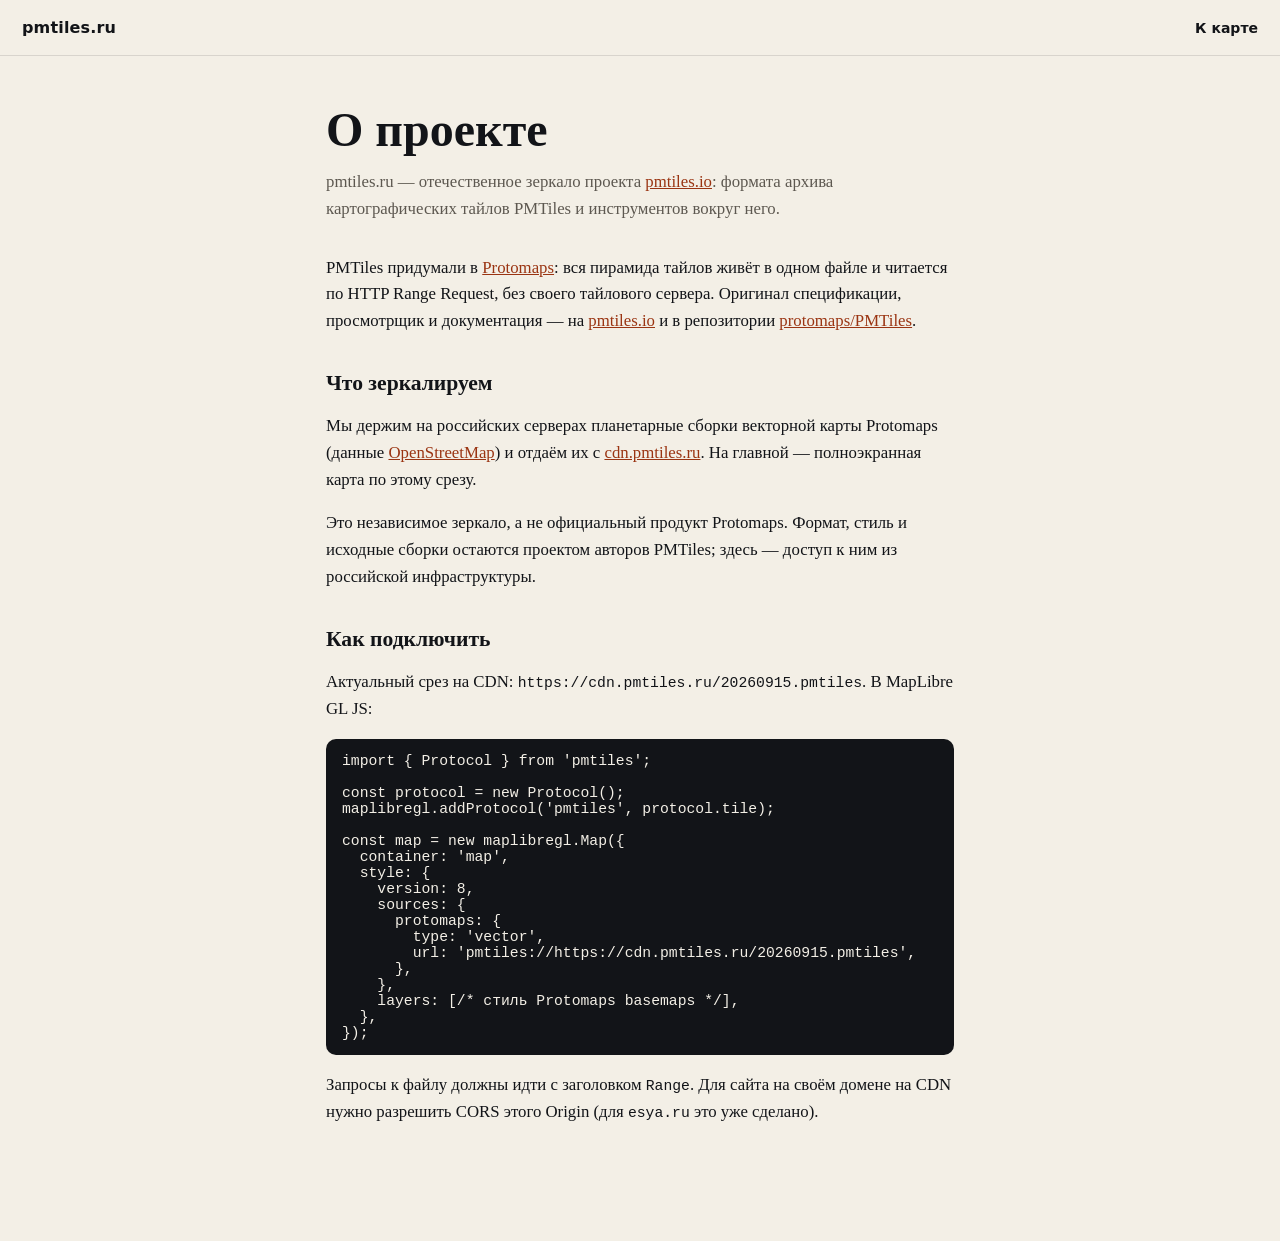
<file: about/index.html>
<!DOCTYPE html>
<html lang="ru">
<head>
    <meta charset="utf-8">
    <meta name="viewport" content="width=device-width, initial-scale=1">
    <title>О проекте — pmtiles.ru</title>
    <meta name="description" content="pmtiles.ru — отечественное зеркало проекта pmtiles.io: формат PMTiles и планетарные тайлы Protomaps на российских серверах.">
    <link rel="icon" href="../favicon.svg" type="image/svg+xml">
    <link rel="stylesheet" href="../css/app.css">
</head>
<body>
    <header class="site-header">
        <a class="site-header__brand" href="../">pmtiles.ru</a>
        <a class="site-header__back" href="../">К карте</a>
    </header>
    <main class="article">
        <h1>О проекте</h1>
        <p class="lead">
            pmtiles.ru — отечественное зеркало проекта
            <a href="https://pmtiles.io" rel="noreferrer">pmtiles.io</a>:
            формата архива картографических тайлов PMTiles и инструментов вокруг него.
        </p>

        <p>
            PMTiles придумали в <a href="https://protomaps.com" rel="noreferrer">Protomaps</a>:
            вся пирамида тайлов живёт в одном файле и читается по HTTP Range Request,
            без своего тайлового сервера. Оригинал спецификации, просмотрщик и документация —
            на <a href="https://pmtiles.io" rel="noreferrer">pmtiles.io</a>
            и в репозитории
            <a href="https://github.com/protomaps/PMTiles" rel="noreferrer">protomaps/PMTiles</a>.
        </p>

        <h2>Что зеркалируем</h2>
        <p>
            Мы держим на российских серверах планетарные сборки векторной карты Protomaps
            (данные <a href="https://www.openstreetmap.org/copyright" rel="noreferrer">OpenStreetMap</a>)
            и отдаём их с <a href="https://cdn.pmtiles.ru/">cdn.pmtiles.ru</a>.
            На главной — полноэкранная карта по этому срезу.
        </p>
        <p>
            Это независимое зеркало, а не официальный продукт Protomaps.
            Формат, стиль и исходные сборки остаются проектом авторов PMTiles;
            здесь — доступ к ним из российской инфраструктуры.
        </p>

        <h2>Как подключить</h2>
        <p>
            Актуальный срез на CDN: <code>https://cdn.pmtiles.ru/20260915.pmtiles</code>.
            В MapLibre GL JS:
        </p>
        <pre><code>import { Protocol } from 'pmtiles';

const protocol = new Protocol();
maplibregl.addProtocol('pmtiles', protocol.tile);

const map = new maplibregl.Map({
  container: 'map',
  style: {
    version: 8,
    sources: {
      protomaps: {
        type: 'vector',
        url: 'pmtiles://https://cdn.pmtiles.ru/20260915.pmtiles',
      },
    },
    layers: [/* стиль Protomaps basemaps */],
  },
});</code></pre>
        <p>
            Запросы к файлу должны идти с заголовком <code>Range</code>.
            Для сайта на своём домене на CDN нужно разрешить CORS этого Origin
            (для <code>esya.ru</code> это уже сделано).
        </p>
    </main>
</body>
</html>
</file>
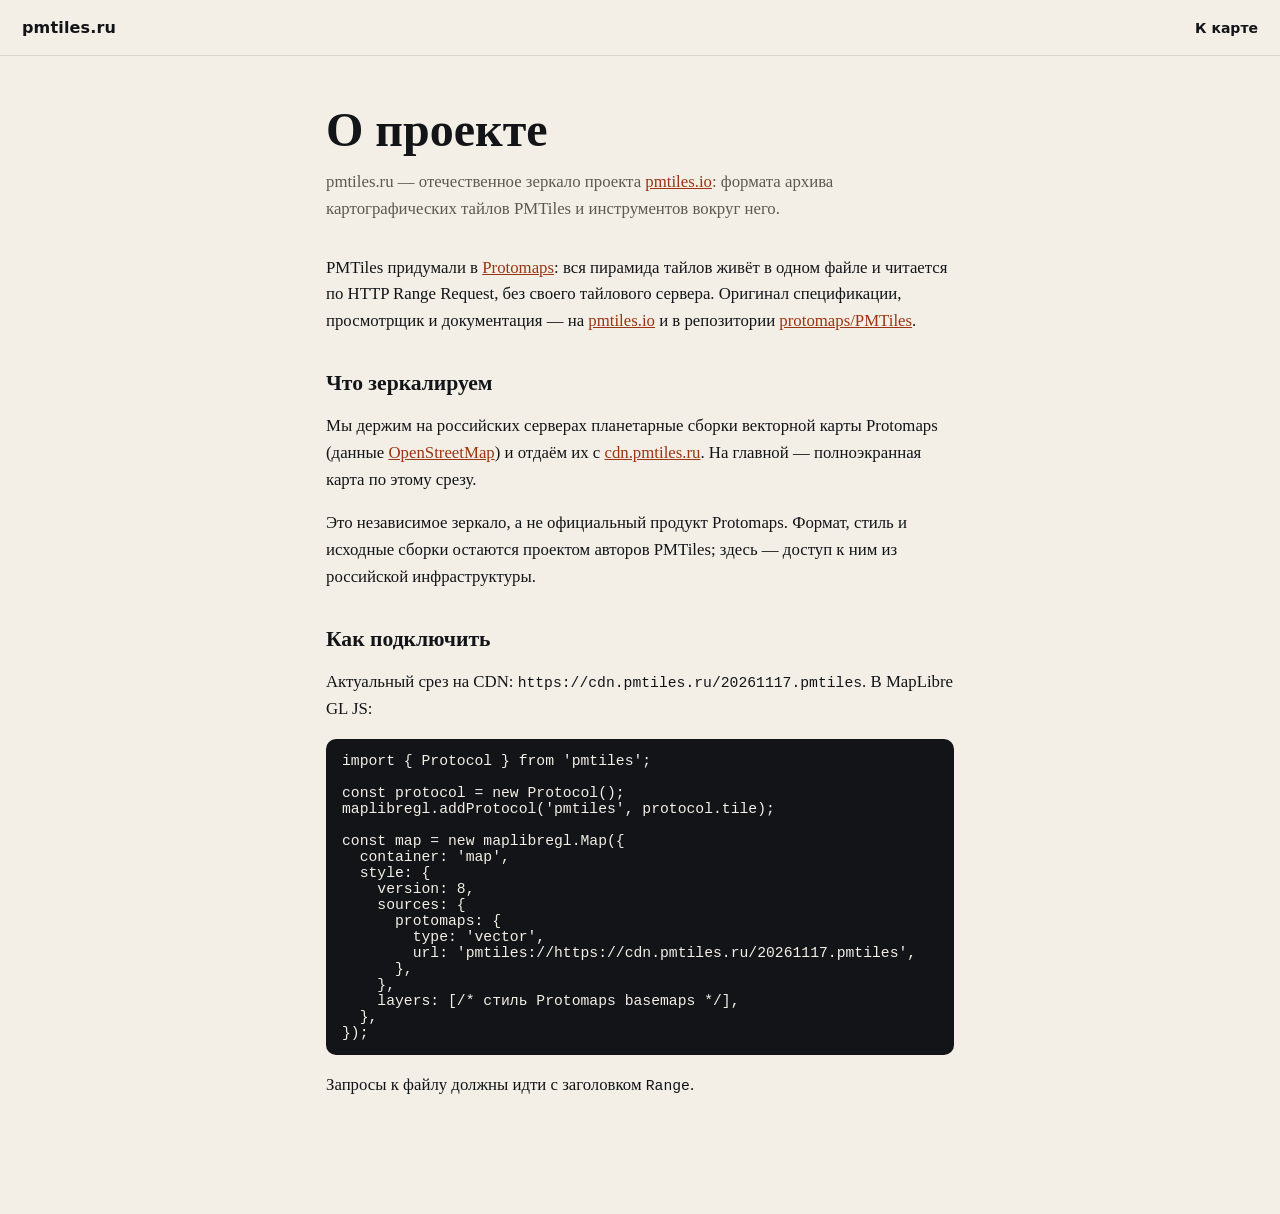
<file: public/about/index.html>
<!DOCTYPE html>
<html lang="ru">
<head>
    <meta charset="utf-8">
    <meta name="viewport" content="width=device-width, initial-scale=1">
    <title>О проекте — pmtiles.ru</title>
    <meta name="description" content="pmtiles.ru — отечественное зеркало проекта pmtiles.io: формат PMTiles и планетарные тайлы Protomaps на российских серверах.">
    <link rel="icon" href="../favicon.svg" type="image/svg+xml">
    <link rel="stylesheet" href="../css/app.css">
</head>
<body>
    <header class="site-header">
        <a class="site-header__brand" href="../">pmtiles.ru</a>
        <a class="site-header__back" href="../">К карте</a>
    </header>
    <main class="article">
        <h1>О проекте</h1>
        <p class="lead">
            pmtiles.ru — отечественное зеркало проекта
            <a href="https://pmtiles.io" rel="noreferrer">pmtiles.io</a>:
            формата архива картографических тайлов PMTiles и инструментов вокруг него.
        </p>

        <p>
            PMTiles придумали в <a href="https://protomaps.com" rel="noreferrer">Protomaps</a>:
            вся пирамида тайлов живёт в одном файле и читается по HTTP Range Request,
            без своего тайлового сервера. Оригинал спецификации, просмотрщик и документация —
            на <a href="https://pmtiles.io" rel="noreferrer">pmtiles.io</a>
            и в репозитории
            <a href="https://github.com/protomaps/PMTiles" rel="noreferrer">protomaps/PMTiles</a>.
        </p>

        <h2>Что зеркалируем</h2>
        <p>
            Мы держим на российских серверах планетарные сборки векторной карты Protomaps
            (данные <a href="https://www.openstreetmap.org/copyright" rel="noreferrer">OpenStreetMap</a>)
            и отдаём их с <a href="https://cdn.pmtiles.ru/">cdn.pmtiles.ru</a>.
            На главной — полноэкранная карта по этому срезу.
        </p>
        <p>
            Это независимое зеркало, а не официальный продукт Protomaps.
            Формат, стиль и исходные сборки остаются проектом авторов PMTiles;
            здесь — доступ к ним из российской инфраструктуры.
        </p>

        <h2>Как подключить</h2>
        <p>
            Актуальный срез на CDN: <code>https://cdn.pmtiles.ru/20261117.pmtiles</code>.
            В MapLibre GL JS:
        </p>
        <pre><code>import { Protocol } from 'pmtiles';

const protocol = new Protocol();
maplibregl.addProtocol('pmtiles', protocol.tile);

const map = new maplibregl.Map({
  container: 'map',
  style: {
    version: 8,
    sources: {
      protomaps: {
        type: 'vector',
        url: 'pmtiles://https://cdn.pmtiles.ru/20261117.pmtiles',
      },
    },
    layers: [/* стиль Protomaps basemaps */],
  },
});</code></pre>
        <p>
            Запросы к файлу должны идти с заголовком <code>Range</code>.
        </p>
    </main>
</body>
</html>
</file>
<file: css/app.css>
:root {
    --ink: #121418;
    --paper: #f3efe6;
    --muted: #5d5850;
    --line: rgba(18, 20, 24, 0.12);
    --accent: #9a3412;
}

* {
    box-sizing: border-box;
}

html,
body {
    margin: 0;
    min-height: 100%;
}

body {
    font-family: "Iowan Old Style", "Palatino Linotype", Palatino, "Times New Roman", serif;
    color: var(--ink);
    background: var(--paper);
}

body.map-page {
    overflow: hidden;
    height: 100%;
}

#map {
    position: absolute;
    inset: 0;
    background: #d7d2c8;
}

.hud {
    position: absolute;
    z-index: 10;
    top: 12px;
    left: 12px;
    display: flex;
    align-items: center;
    gap: 10px;
    padding: 4px 4px 4px 14px;
    border-radius: 999px;
    background: rgba(18, 20, 24, 0.86);
    color: var(--paper);
    box-shadow: 0 10px 30px rgba(0, 0, 0, 0.28);
    backdrop-filter: blur(12px);
    font-family: system-ui, -apple-system, "Segoe UI", sans-serif;
}

.hud__brand {
    color: inherit;
    text-decoration: none;
    font-size: 14px;
    font-weight: 650;
    letter-spacing: 0.01em;
}

.hud__about {
    display: inline-flex;
    align-items: center;
    padding: 8px 14px;
    border-radius: 999px;
    background: var(--paper);
    color: var(--ink);
    text-decoration: none;
    font-size: 13px;
    font-weight: 650;
}

.hud__about:hover,
.hud__about:focus-visible {
    background: #fff;
}

.site-header {
    display: flex;
    align-items: center;
    justify-content: space-between;
    gap: 16px;
    padding: 18px 22px;
    border-bottom: 1px solid var(--line);
    font-family: system-ui, -apple-system, "Segoe UI", sans-serif;
}

.site-header a {
    color: inherit;
    text-decoration: none;
}

.site-header__brand {
    font-weight: 700;
    letter-spacing: 0.01em;
}

.site-header__back {
    font-size: 14px;
    font-weight: 650;
    color: var(--accent);
}

.site-header__back:hover,
.site-header__back:focus-visible {
    text-decoration: underline;
}

.article {
    max-width: 42rem;
    margin: 0 auto;
    padding: 48px 22px 80px;
}

.article h1 {
    margin: 0 0 12px;
    font-size: clamp(2rem, 5vw, 3rem);
    line-height: 1.1;
    font-weight: 600;
}

.lead {
    margin: 0 0 32px;
    font-size: 1.2rem;
    line-height: 1.45;
    color: var(--muted);
}

.article h2 {
    margin: 36px 0 10px;
    font-size: 1.35rem;
    font-weight: 600;
}

.article p,
.article li {
    font-size: 1.05rem;
    line-height: 1.6;
}

.article a {
    color: var(--accent);
}

.article code,
.article pre {
    font-family: ui-monospace, "SF Mono", Menlo, Consolas, monospace;
    font-size: 0.92rem;
}

.article pre {
    overflow: auto;
    padding: 14px 16px;
    border-radius: 10px;
    background: var(--ink);
    color: var(--paper);
}

.maplibregl-ctrl-attrib {
    font-family: system-ui, sans-serif;
}

@media (max-width: 640px) {
    .hud {
        top: 8px;
        left: 8px;
        right: 8px;
        width: max-content;
        max-width: calc(100% - 16px);
    }
}
</file>
<file: public/css/app.css>
:root {
    --ink: #121418;
    --paper: #f3efe6;
    --muted: #5d5850;
    --line: rgba(18, 20, 24, 0.12);
    --accent: #9a3412;
}

* {
    box-sizing: border-box;
}

html,
body {
    margin: 0;
    min-height: 100%;
}

body {
    font-family: "Iowan Old Style", "Palatino Linotype", Palatino, "Times New Roman", serif;
    color: var(--ink);
    background: var(--paper);
}

body.map-page {
    overflow: hidden;
    height: 100%;
}

#map {
    position: absolute;
    inset: 0;
    background: #d7d2c8;
}

.hud {
    position: absolute;
    z-index: 10;
    top: 12px;
    left: 12px;
    display: flex;
    align-items: center;
    gap: 10px;
    padding: 4px 4px 4px 14px;
    border-radius: 999px;
    background: rgba(18, 20, 24, 0.86);
    color: var(--paper);
    box-shadow: 0 10px 30px rgba(0, 0, 0, 0.28);
    backdrop-filter: blur(12px);
    font-family: system-ui, -apple-system, "Segoe UI", sans-serif;
}

.hud__brand {
    color: inherit;
    text-decoration: none;
    font-size: 14px;
    font-weight: 650;
    letter-spacing: 0.01em;
}

.hud__about {
    display: inline-flex;
    align-items: center;
    padding: 8px 14px;
    border-radius: 999px;
    background: var(--paper);
    color: var(--ink);
    text-decoration: none;
    font-size: 13px;
    font-weight: 650;
}

.hud__about:hover,
.hud__about:focus-visible {
    background: #fff;
}

.visually-hidden {
    position: absolute;
    width: 1px;
    height: 1px;
    padding: 0;
    margin: -1px;
    overflow: hidden;
    clip: rect(0, 0, 0, 0);
    white-space: nowrap;
    border: 0;
}

.lang-switch {
    position: absolute;
    z-index: 10;
    top: 56px;
    left: 12px;
    border-radius: 999px;
    background: rgba(18, 20, 24, 0.86);
    color: var(--paper);
    box-shadow: 0 10px 30px rgba(0, 0, 0, 0.28);
    backdrop-filter: blur(12px);
    font-family: system-ui, -apple-system, "Segoe UI", sans-serif;
}

.lang-switch__label {
    display: block;
}

.lang-switch__label select {
    appearance: none;
    display: block;
    min-width: 9.5rem;
    padding: 8px 32px 8px 14px;
    border: 0;
    border-radius: 999px;
    background-color: transparent;
    background-image: url("data:image/svg+xml;utf8,<svg xmlns='http://www.w3.org/2000/svg' width='12' height='8' viewBox='0 0 12 8'><path fill='%23f3efe6' d='M1.1 1.2 6 6.1l4.9-4.9 1.1 1.1L6 8.3.01 2.3z'/></svg>");
    background-repeat: no-repeat;
    background-position: right 12px center;
    background-size: 10px;
    color: inherit;
    font: inherit;
    font-size: 13px;
    font-weight: 650;
    line-height: 1.2;
    cursor: pointer;
    color-scheme: dark;
}

.lang-switch__label select:focus-visible {
    outline: 2px solid var(--paper);
    outline-offset: -2px;
}

.site-header {
    display: flex;
    align-items: center;
    justify-content: space-between;
    gap: 16px;
    padding: 18px 22px;
    border-bottom: 1px solid var(--line);
    font-family: system-ui, -apple-system, "Segoe UI", sans-serif;
}

.site-header a {
    color: inherit;
    text-decoration: none;
}

.site-header__brand {
    font-weight: 700;
    letter-spacing: 0.01em;
}

.site-header__back {
    font-size: 14px;
    font-weight: 650;
    color: var(--accent);
}

.site-header__back:hover,
.site-header__back:focus-visible {
    text-decoration: underline;
}

.article {
    max-width: 42rem;
    margin: 0 auto;
    padding: 48px 22px 80px;
}

.article h1 {
    margin: 0 0 12px;
    font-size: clamp(2rem, 5vw, 3rem);
    line-height: 1.1;
    font-weight: 600;
}

.lead {
    margin: 0 0 32px;
    font-size: 1.2rem;
    line-height: 1.45;
    color: var(--muted);
}

.article h2 {
    margin: 36px 0 10px;
    font-size: 1.35rem;
    font-weight: 600;
}

.article p,
.article li {
    font-size: 1.05rem;
    line-height: 1.6;
}

.article a {
    color: var(--accent);
}

.article code,
.article pre {
    font-family: ui-monospace, "SF Mono", Menlo, Consolas, monospace;
    font-size: 0.92rem;
}

.article pre {
    overflow: auto;
    padding: 14px 16px;
    border-radius: 10px;
    background: var(--ink);
    color: var(--paper);
}

.maplibregl-ctrl-attrib {
    font-family: system-ui, sans-serif;
}

.poi-popup .maplibregl-popup-content {
    padding: 0;
    max-height: min(62vh, 440px);
    overflow: hidden;
    border-radius: 16px;
    background: rgba(18, 20, 24, 0.92);
    color: var(--paper);
    box-shadow: 0 14px 40px rgba(0, 0, 0, 0.35);
    backdrop-filter: blur(12px);
    font-family: system-ui, -apple-system, "Segoe UI", sans-serif;
}

.poi-popup .maplibregl-popup-tip {
    border-top-color: rgba(18, 20, 24, 0.92);
}

.poi-popup.maplibregl-popup-anchor-top .maplibregl-popup-tip,
.poi-popup.maplibregl-popup-anchor-top-left .maplibregl-popup-tip,
.poi-popup.maplibregl-popup-anchor-top-right .maplibregl-popup-tip {
    border-bottom-color: rgba(18, 20, 24, 0.92);
    border-top-color: transparent;
}

.poi-popup .maplibregl-popup-close-button {
    color: #fff;
    font-size: 22px;
    width: 28px;
    height: 28px;
    padding: 0;
    margin: 6px;
    line-height: 28px;
    border-radius: 999px;
    background: rgba(18, 20, 24, 0.55);
}

.poi-popup .maplibregl-popup-close-button:hover {
    background: rgba(18, 20, 24, 0.8);
    color: #fff;
}

.poi-card {
    display: flex;
    flex-direction: column;
    min-width: 240px;
    max-width: 360px;
    max-height: min(62vh, 440px);
    overflow: auto;
    padding: 0 0 14px;
}

.poi-card__photo {
    display: block;
    width: 100%;
    height: 120px;
    object-fit: cover;
    border-radius: 16px 16px 0 0;
}

.poi-card__body {
    padding: 12px 36px 2px 16px;
}

.poi-card__title {
    margin: 0 0 4px;
    font-size: 16px;
    font-weight: 650;
    line-height: 1.25;
}

.poi-card__meta,
.poi-card__status,
.poi-card__desc,
.poi-card__quote {
    margin: 0;
    font-size: 13px;
    line-height: 1.45;
}

.poi-card__meta,
.poi-card__status {
    color: rgba(243, 239, 230, 0.72);
}

.poi-card__meta {
    margin-bottom: 8px;
    font-size: 12px;
}

.poi-card__status {
    font-size: 13px;
}

.poi-card__desc {
    overflow: visible;
}

.poi-card__quote {
    margin-top: 10px;
    padding-top: 8px;
    border-top: 1px solid rgba(243, 239, 230, 0.14);
    color: rgba(243, 239, 230, 0.88);
    font-size: 12px;
    font-style: italic;
    white-space: pre-wrap;
}

.poi-card__facts {
    display: grid;
    grid-template-columns: auto 1fr;
    gap: 4px 12px;
    margin: 10px 0 0;
    font-size: 12px;
    line-height: 1.4;
}

.poi-card__facts dt {
    color: rgba(243, 239, 230, 0.55);
}

.poi-card__facts dd {
    margin: 0;
}

.poi-card__download {
    position: sticky;
    bottom: 0;
    display: inline-flex;
    align-items: center;
    align-self: flex-start;
    margin: 10px 16px 12px;
    padding: 7px 12px;
    border: 0;
    border-radius: 999px;
    background: rgba(18, 20, 24, 0.92);
    box-shadow: 0 -10px 16px rgba(18, 20, 24, 0.55);
    color: var(--paper);
    font: inherit;
    font-size: 12px;
    font-weight: 650;
    cursor: pointer;
}

.poi-card__download:hover,
.poi-card__download:focus-visible {
    background: rgba(243, 239, 230, 0.24);
}

@media (max-width: 640px) {
    .hud {
        top: 8px;
        left: 8px;
        right: 8px;
        width: max-content;
        max-width: calc(100% - 16px);
    }

    .lang-switch {
        top: 52px;
        left: 8px;
    }
}
</file>
